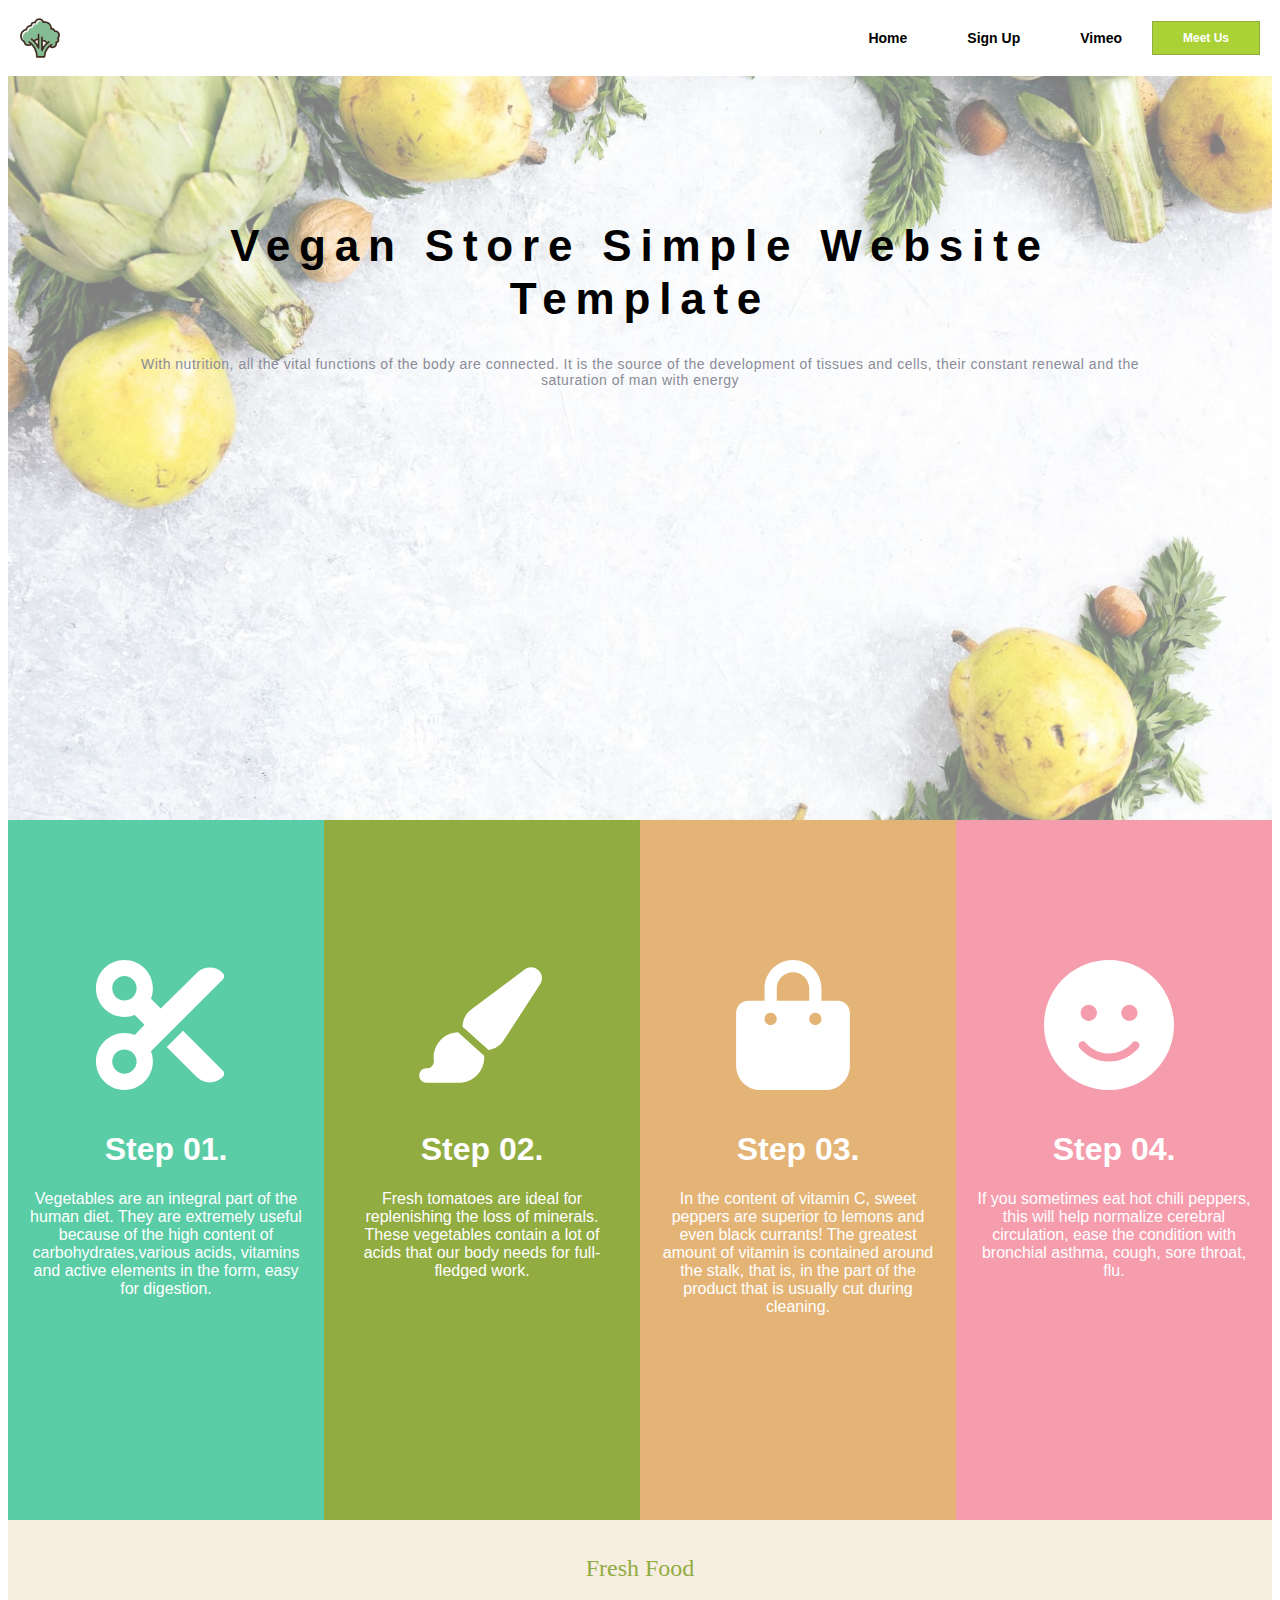
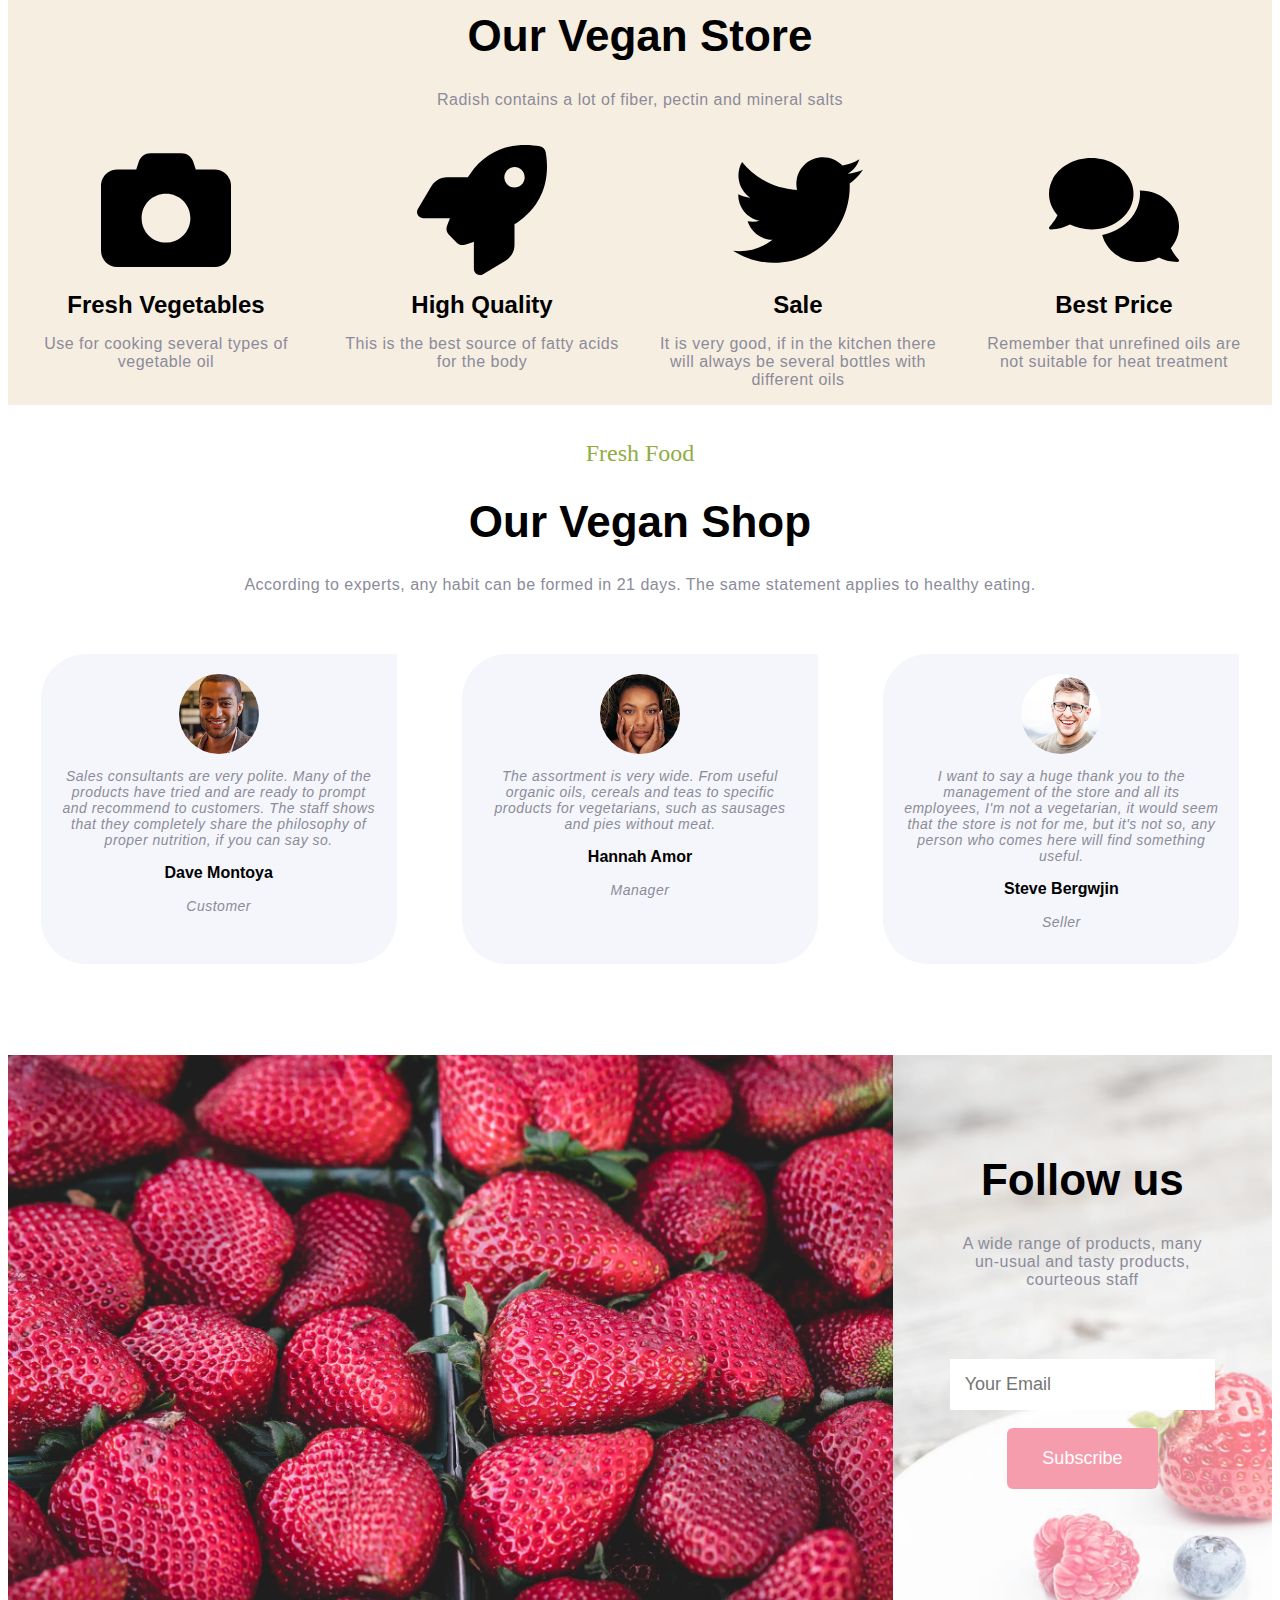
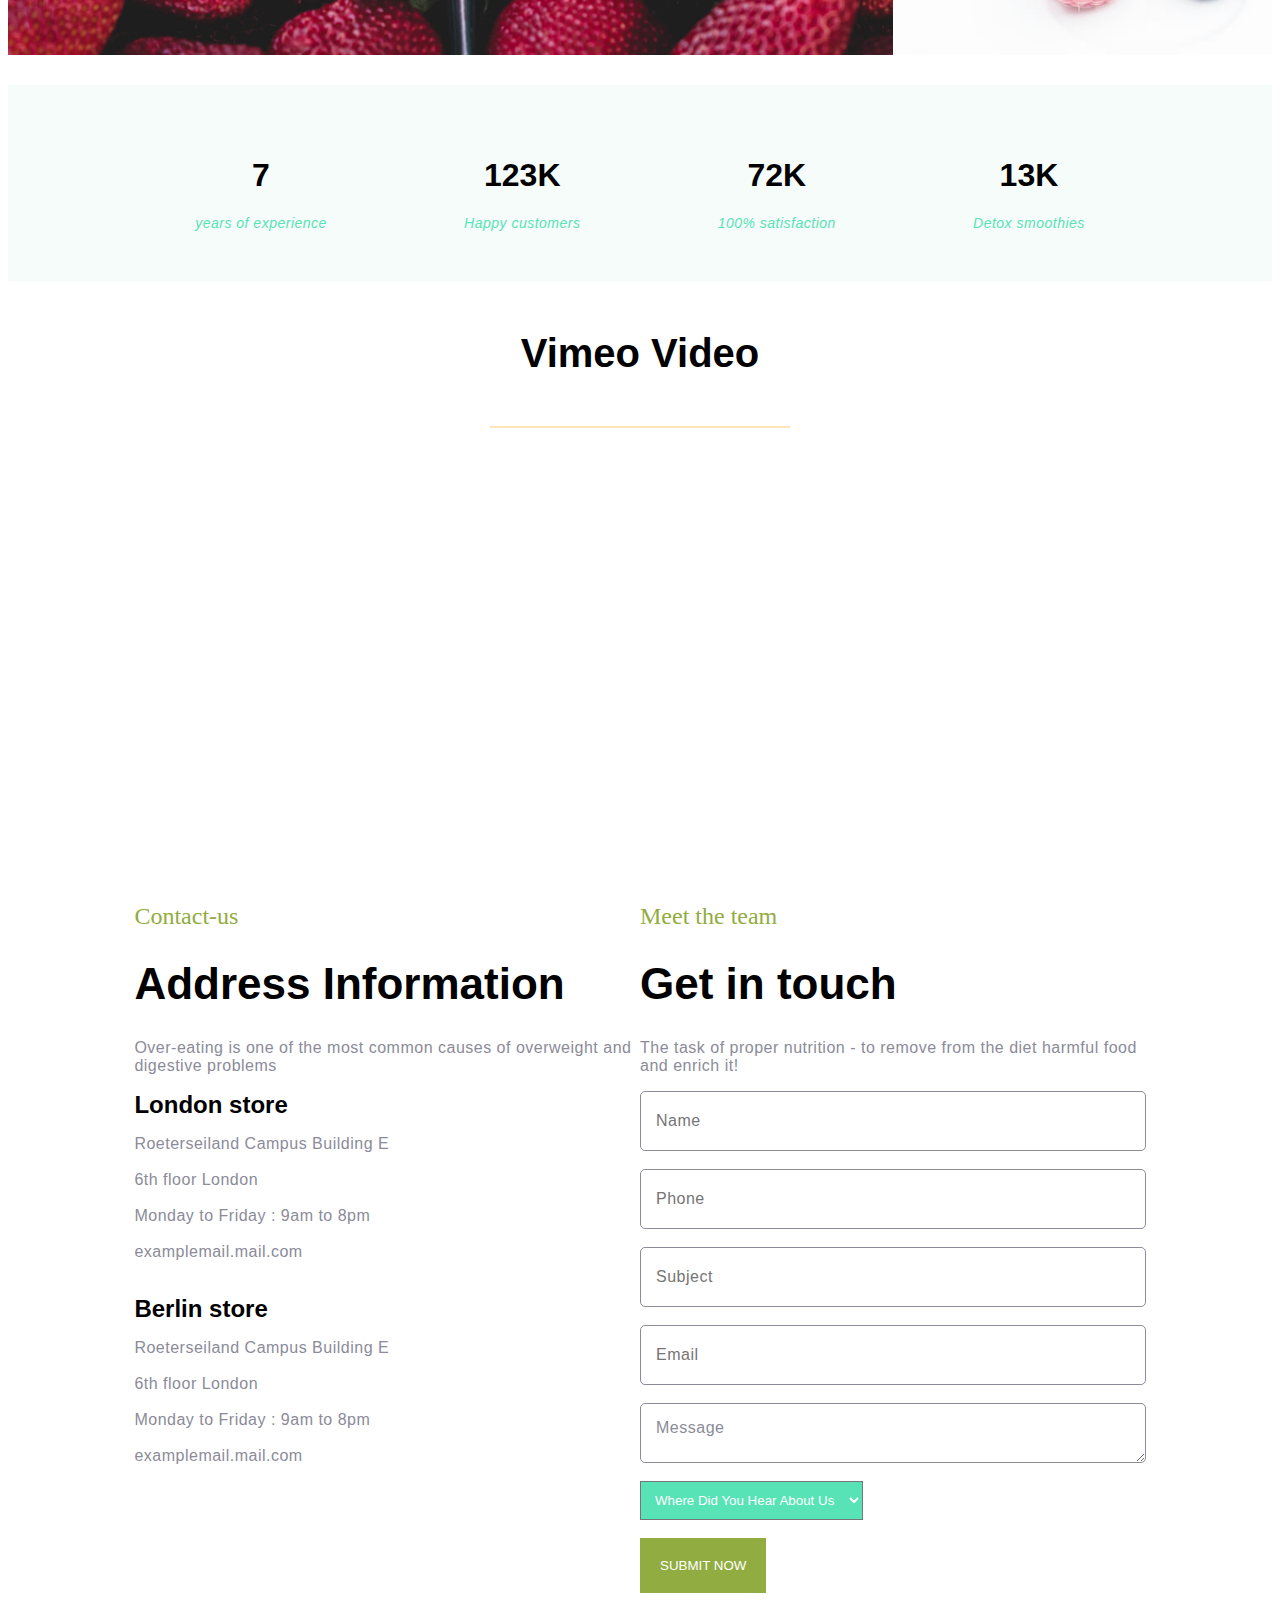
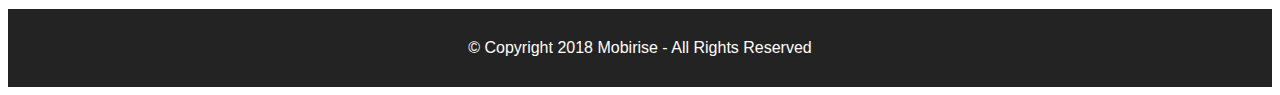
<file: Index.html>
<html>
  <head>
    <meta http-equiv="Content-Type" content="text/html;charset=UTF-8" />
    <meta name="viewport" content="width=device-width, initial-scale=1.0" />
    <title>Vegan Store</title>
    <link rel="stylesheet" href="style.css" type="text/css" />
  </head>

  <body>
    <nav>
      <div id="left-menu">
        <img src="VsLogo.jpg" id="VsLogo" alt="vsl" />
      </div>
      <div id="right-menu">
        <ul>
          <li class="mqdn">
            <a href="#">Home</a>
            <div id="dropdown-menu">
              <span class="menu-item"> <a href="#steps">Steps</a></span>
              <span class="menu-item"> <a href="#About-us">About-us</a> </span>
              <span class="menu-item">
                <a href="#testimonies">Testimonies</a>
              </span>
            </div>
          </li>
          <li class="mqdn"><a href="#sign-up"> Sign Up</a></li>
          <li class="mqdn"><a href="#video-part"> Vimeo</a></li>
          <li id="buy-now-btn"><a href="#company-details">Meet Us</a></li>
        </ul>
      </div>
    </nav>

    <div id="main">
      <div class="text">
        <h1>Vegan Store Simple Website Template</h1>
        <p>
          With nutrition, all the vital functions of the body are connected. It
          is the source of the development of tissues and cells, their constant
          renewal and the saturation of man with energy
        </p>
      </div>
    </div>

    <div id="steps">
      <div class="step one">
        <div class="svgImg">
          <svg
            class="svg1"
            xmlns="http://www.w3.org/2000/svg"
            viewBox="0 0 512 512"
          >
            <!--! Font Awesome Pro 6.1.1 by @fontawesome - https://fontawesome.com License - https://fontawesome.com/license (Commercial License) Copyright 2022 Fonticons, Inc. -->
            <path
              d="M396.8 51.2C425.1 22.92 470.9 22.92 499.2 51.2C506.3 58.27 506.3 69.73 499.2 76.8L216.5 359.5C221.3 372.1 224 385.7 224 400C224 461.9 173.9 512 112 512C50.14 512 0 461.9 0 400C0 338.1 50.14 287.1 112 287.1C126.3 287.1 139.9 290.7 152.5 295.5L191.1 255.1L152.5 216.5C139.9 221.3 126.3 224 112 224C50.14 224 0 173.9 0 112C0 50.14 50.14 0 112 0C173.9 0 224 50.14 224 112C224 126.3 221.3 139.9 216.5 152.5L255.1 191.1L396.8 51.2zM160 111.1C160 85.49 138.5 63.1 112 63.1C85.49 63.1 64 85.49 64 111.1C64 138.5 85.49 159.1 112 159.1C138.5 159.1 160 138.5 160 111.1zM112 448C138.5 448 160 426.5 160 400C160 373.5 138.5 352 112 352C85.49 352 64 373.5 64 400C64 426.5 85.49 448 112 448zM278.6 342.6L342.6 278.6L499.2 435.2C506.3 442.3 506.3 453.7 499.2 460.8C470.9 489.1 425.1 489.1 396.8 460.8L278.6 342.6z"
            />
          </svg>
        </div>

        <div class="textbox">
          <h1>Step 01.</h1>
          <p>
            Vegetables are an integral part of the human diet. They are
            extremely useful because of the high content of
            carbohydrates,various acids, vitamins and active elements in the
            form, easy for digestion.
          </p>
        </div>
      </div>
      <div class="step two">
        <div class="svgImg">
          <svg
            class="svg1"
            xmlns="http://www.w3.org/2000/svg"
            viewBox="0 0 576 512"
          >
            <!--! Font Awesome Pro 6.1.1 by @fontawesome - https://fontawesome.com License - https://fontawesome.com/license (Commercial License) Copyright 2022 Fonticons, Inc. -->
            <path
              d="M224 263.3C224.2 233.3 238.4 205.2 262.4 187.2L499.1 9.605C517.7-4.353 543.6-2.965 560.7 12.9C577.7 28.76 580.8 54.54 568.2 74.07L406.5 324.1C391.3 347.7 366.6 363.2 339.3 367.1L224 263.3zM320 400C320 461.9 269.9 512 208 512H64C46.33 512 32 497.7 32 480C32 462.3 46.33 448 64 448H68.81C86.44 448 98.4 429.1 96.59 411.6C96.2 407.8 96 403.9 96 400C96 339.6 143.9 290.3 203.7 288.1L319.8 392.5C319.9 394.1 320 397.5 320 400V400z"
            />
          </svg>
        </div>

        <div class="textbox">
          <h1>Step 02.</h1>
          <p>
            Fresh tomatoes are ideal for replenishing the loss of minerals.
            These vegetables contain a lot of acids that our body needs for
            full-fledged work.
          </p>
        </div>
      </div>
      <div class="step three">
        <div class="svgImg">
          <svg
            class="svg1"
            xmlns="http://www.w3.org/2000/svg"
            viewBox="0 0 448 512"
          >
            <!--! Font Awesome Pro 6.1.1 by @fontawesome - https://fontawesome.com License - https://fontawesome.com/license (Commercial License) Copyright 2022 Fonticons, Inc. -->
            <path
              d="M112 112C112 50.14 162.1 0 224 0C285.9 0 336 50.14 336 112V160H400C426.5 160 448 181.5 448 208V416C448 469 405 512 352 512H96C42.98 512 0 469 0 416V208C0 181.5 21.49 160 48 160H112V112zM160 160H288V112C288 76.65 259.3 48 224 48C188.7 48 160 76.65 160 112V160zM136 256C149.3 256 160 245.3 160 232C160 218.7 149.3 208 136 208C122.7 208 112 218.7 112 232C112 245.3 122.7 256 136 256zM312 208C298.7 208 288 218.7 288 232C288 245.3 298.7 256 312 256C325.3 256 336 245.3 336 232C336 218.7 325.3 208 312 208z"
            />
          </svg>
        </div>

        <div class="textbox">
          <h1>Step 03.</h1>
          <p>
            In the content of vitamin C, sweet peppers are superior to lemons
            and even black currants! The greatest amount of vitamin is contained
            around the stalk, that is, in the part of the product that is
            usually cut during cleaning.
          </p>
        </div>
      </div>
      <div class="step four">
        <div class="svgImg">
          <svg
            class="svg1"
            xmlns="http://www.w3.org/2000/svg"
            viewBox="0 0 512 512"
          >
            <!--! Font Awesome Pro 6.1.1 by @fontawesome - https://fontawesome.com License - https://fontawesome.com/license (Commercial License) Copyright 2022 Fonticons, Inc. -->
            <path
              d="M0 256C0 114.6 114.6 0 256 0C397.4 0 512 114.6 512 256C512 397.4 397.4 512 256 512C114.6 512 0 397.4 0 256zM164.1 325.5C158.3 318.8 148.2 318.1 141.5 323.9C134.8 329.7 134.1 339.8 139.9 346.5C162.1 372.1 200.9 400 255.1 400C311.1 400 349.8 372.1 372.1 346.5C377.9 339.8 377.2 329.7 370.5 323.9C363.8 318.1 353.7 318.8 347.9 325.5C329.9 346.2 299.4 368 255.1 368C212.6 368 182 346.2 164.1 325.5H164.1zM176.4 176C158.7 176 144.4 190.3 144.4 208C144.4 225.7 158.7 240 176.4 240C194 240 208.4 225.7 208.4 208C208.4 190.3 194 176 176.4 176zM336.4 240C354 240 368.4 225.7 368.4 208C368.4 190.3 354 176 336.4 176C318.7 176 304.4 190.3 304.4 208C304.4 225.7 318.7 240 336.4 240z"
            />
          </svg>
        </div>

        <div class="textbox">
          <h1>Step 04.</h1>
          <p>
            If you sometimes eat hot chili peppers, this will help normalize
            cerebral circulation, ease the condition with bronchial asthma,
            cough, sore throat, flu.
          </p>
        </div>
      </div>
    </div>

    <div id="About-us">
      <p id="Fresh-food">Fresh Food</p>
      <h1 id="name">Our Vegan Store</h1>
      <p class="details">
        Radish contains a lot of fiber, pectin and mineral salts
      </p>

      <div id="item-wrapper">
        <div class="item2">
          <svg
            class="svg2"
            xmlns="http://www.w3.org/2000/svg"
            viewBox="0 0 512 512"
          >
            <!--! Font Awesome Pro 6.1.1 by @fontawesome - https://fontawesome.com License - https://fontawesome.com/license (Commercial License) Copyright 2022 Fonticons, Inc. -->
            <path
              d="M194.6 32H317.4C338.1 32 356.4 45.22 362.9 64.82L373.3 96H448C483.3 96 512 124.7 512 160V416C512 451.3 483.3 480 448 480H64C28.65 480 0 451.3 0 416V160C0 124.7 28.65 96 64 96H138.7L149.1 64.82C155.6 45.22 173.9 32 194.6 32H194.6zM256 384C309 384 352 341 352 288C352 234.1 309 192 256 192C202.1 192 160 234.1 160 288C160 341 202.1 384 256 384z"
            />
          </svg>
          <div class="textbox2">
            <h1 class="label">Fresh Vegetables</h1>
            <p class="details">
              Use for cooking several types of vegetable oil
            </p>
          </div>
        </div>
        <div class="item2">
          <svg
            class="svg2"
            xmlns="http://www.w3.org/2000/svg"
            viewBox="0 0 512 512"
          >
            <!--! Font Awesome Pro 6.1.1 by @fontawesome - https://fontawesome.com License - https://fontawesome.com/license (Commercial License) Copyright 2022 Fonticons, Inc. -->
            <path
              d="M156.6 384.9L125.7 353.1C117.2 345.5 114.2 333.1 117.1 321.8C120.1 312.9 124.1 301.3 129.8 288H24C15.38 288 7.414 283.4 3.146 275.9C-1.123 268.4-1.042 259.2 3.357 251.8L55.83 163.3C68.79 141.4 92.33 127.1 117.8 127.1H200C202.4 124 204.8 120.3 207.2 116.7C289.1-4.07 411.1-8.142 483.9 5.275C495.6 7.414 504.6 16.43 506.7 28.06C520.1 100.9 516.1 222.9 395.3 304.8C391.8 307.2 387.1 309.6 384 311.1V394.2C384 419.7 370.6 443.2 348.7 456.2L260.2 508.6C252.8 513 243.6 513.1 236.1 508.9C228.6 504.6 224 496.6 224 488V380.8C209.9 385.6 197.6 389.7 188.3 392.7C177.1 396.3 164.9 393.2 156.6 384.9V384.9zM384 167.1C406.1 167.1 424 150.1 424 127.1C424 105.9 406.1 87.1 384 87.1C361.9 87.1 344 105.9 344 127.1C344 150.1 361.9 167.1 384 167.1z"
            />
          </svg>
          <div class="textbox2">
            <h1 class="label">High Quality</h1>
            <p class="details">
              This is the best source of fatty acids for the body
            </p>
          </div>
        </div>
        <div class="item2">
          <svg
            class="svg2"
            xmlns="http://www.w3.org/2000/svg"
            viewBox="0 0 512 512"
          >
            <!--! Font Awesome Pro 6.1.1 by @fontawesome - https://fontawesome.com License - https://fontawesome.com/license (Commercial License) Copyright 2022 Fonticons, Inc. -->
            <path
              d="M459.37 151.716c.325 4.548.325 9.097.325 13.645 0 138.72-105.583 298.558-298.558 298.558-59.452 0-114.68-17.219-161.137-47.106 8.447.974 16.568 1.299 25.34 1.299 49.055 0 94.213-16.568 130.274-44.832-46.132-.975-84.792-31.188-98.112-72.772 6.498.974 12.995 1.624 19.818 1.624 9.421 0 18.843-1.3 27.614-3.573-48.081-9.747-84.143-51.98-84.143-102.985v-1.299c13.969 7.797 30.214 12.67 47.431 13.319-28.264-18.843-46.781-51.005-46.781-87.391 0-19.492 5.197-37.36 14.294-52.954 51.655 63.675 129.3 105.258 216.365 109.807-1.624-7.797-2.599-15.918-2.599-24.04 0-57.828 46.782-104.934 104.934-104.934 30.213 0 57.502 12.67 76.67 33.137 23.715-4.548 46.456-13.32 66.599-25.34-7.798 24.366-24.366 44.833-46.132 57.827 21.117-2.273 41.584-8.122 60.426-16.243-14.292 20.791-32.161 39.308-52.628 54.253z"
            />
          </svg>
          <div class="textbox2">
            <h1 class="label">Sale</h1>
            <p class="details">
              It is very good, if in the kitchen there will always be several
              bottles with different oils
            </p>
          </div>
        </div>
        <div class="item2">
          <svg
            class="svg2"
            xmlns="http://www.w3.org/2000/svg"
            viewBox="0 0 640 512"
          >
            <!--! Font Awesome Pro 6.1.1 by @fontawesome - https://fontawesome.com License - https://fontawesome.com/license (Commercial License) Copyright 2022 Fonticons, Inc. -->
            <path
              d="M416 176C416 78.8 322.9 0 208 0S0 78.8 0 176c0 39.57 15.62 75.96 41.67 105.4c-16.39 32.76-39.23 57.32-39.59 57.68c-2.1 2.205-2.67 5.475-1.441 8.354C1.9 350.3 4.602 352 7.66 352c38.35 0 70.76-11.12 95.74-24.04C134.2 343.1 169.8 352 208 352C322.9 352 416 273.2 416 176zM599.6 443.7C624.8 413.9 640 376.6 640 336C640 238.8 554 160 448 160c-.3145 0-.6191 .041-.9336 .043C447.5 165.3 448 170.6 448 176c0 98.62-79.68 181.2-186.1 202.5C282.7 455.1 357.1 512 448 512c33.69 0 65.32-8.008 92.85-21.98C565.2 502 596.1 512 632.3 512c3.059 0 5.76-1.725 7.02-4.605c1.229-2.879 .6582-6.148-1.441-8.354C637.6 498.7 615.9 475.3 599.6 443.7z"
            />
          </svg>
          <div class="textbox2">
            <h1 class="label">Best Price</h1>
            <p class="details">
              Remember that unrefined oils are not suitable for heat treatment
            </p>
          </div>
        </div>
      </div>
    </div>

    <div id="testimonies">
      <p id="Fresh-food">Fresh Food</p>
      <h1 id="name">Our Vegan Shop</h1>
      <p class="details">
        According to experts, any habit can be formed in 21 days. The same
        statement applies to healthy eating.
      </p>

      <div id="testimony-wrapper">
        <div class="testimony">
          <img src="dave.jpg" alt="Chef Dave" />
          <p class="quote">
            Sales consultants are very polite. Many of the products have tried
            and are ready to prompt and recommend to customers. The staff shows
            that they completely share the philosophy of proper nutrition, if
            you can say so.
          </p>
          <h3 class="user">Dave Montoya</h3>
          <p class="quote">Customer</p>
        </div>
        <div class="testimony">
          <img src="hannah.jpg" alt="Hannah" />
          <p class="quote">
            The assortment is very wide. From useful organic oils, cereals and
            teas to specific products for vegetarians, such as sausages and pies
            without meat.
          </p>
          <h3 class="user">Hannah Amor</h3>
          <p class="quote">Manager</p>
        </div>
        <div class="testimony">
          <img src="steve.jpg" alt="Customer Steve" />
          <p class="quote">
            I want to say a huge thank you to the management of the store and
            all its employees, I'm not a vegetarian, it would seem that the
            store is not for me, but it's not so, any person who comes here will
            find something useful.
          </p>
          <h3 class="user">Steve Bergwjin</h3>
          <p class="quote">Seller</p>
        </div>
      </div>
    </div>

    <div id="sign-up">
      <div id="left-part">
        <img width="100%" height="100%" src="berry.jpg" alt="Berry" />
      </div>
      <div id="right-part">
        <div id="form-details">
          <h1 id="name">Follow us</h1>
          <p class="details">
            A wide range of products, many un-usual and tasty products,
            courteous staff
          </p>
        </div>
        <br /><br /><br />

        <form>
          <input type="email" placeholder="Your Email" id="input-email" />
          <br />
          <br />
          <input type="button" value="Subscribe" id="input-btn" />
        </form>
      </div>
    </div>

    <div id="rating-wrapper">
      <div class="rating">
        <h1 class="rating-numbers">7</h1>
        <p class="rating-details">years of experience</p>
      </div>
      <div class="rating">
        <h1 class="rating-numbers">123K</h1>
        <p class="rating-details">Happy customers</p>
      </div>
      <div class="rating">
        <h1 class="rating-numbers">72K</h1>
        <p class="rating-details">100% satisfaction</p>
      </div>
      <div class="rating">
        <h1 class="rating-numbers">13K</h1>
        <p class="rating-details">Detox smoothies</p>
      </div>
    </div>

    <div id="video-part">
      <h2 id="vimeo">Vimeo Video</h2>
      <iframe
        src="https://player.vimeo.com/video/275412279"
        allowfullscreen
        frameborder="0"
      >
        Vimeo Video
      </iframe>
    </div>

    <div id="company-details">
      <div id="contact-us">
        <p id="Fresh-food">Contact-us</p>
        <h1 id="name">Address Information</h1>
        <p class="details">
          Over-eating is one of the most common causes of overweight and
          digestive problems
        </p>
        <h1 class="label">London store</h1>
        <p class="details">
          Roeterseiland Campus Building E <br />
          <br />
          6th floor London <br />
          <br />
          Monday to Friday : 9am to 8pm <br />
          <br />
          examplemail.mail.com <br />
          <br />
        </p>

        <h1 class="label">Berlin store</h1>
        <p class="details">
          Roeterseiland Campus Building E <br />
          <br />
          6th floor London <br />
          <br />
          Monday to Friday : 9am to 8pm <br />
          <br />
          examplemail.mail.com <br />
        </p>
      </div>

      <div id="meet-the-team">
        <p id="Fresh-food">Meet the team</p>
        <h1 id="name">Get in touch</h1>
        <p class="details">
          The task of proper nutrition - to remove from the diet harmful food
          and enrich it!
        </p>
        <form>
          <input
            type="text"
            name="Name"
            placeholder="Name"
            class="input2"
          /><br /><br />
          <input
            type="text"
            placeholder="Phone"
            name="Phone Number"
            class="input2"
          /><br /><br />
          <input
            type="text"
            name="Subject"
            placeholder="Subject"
            class="input2"
          />
          <br /><br />
          <input type="email" placeholder="Email" name="Email" class="input2" />
          <br /><br />
          <textarea name="Message" class="input2" cols="70" rows="5">
Message</textarea
          ><br /><br />
          <select name="Advertisement Media" id="Ad-media">
            <option selected value="">Where Did You Hear About Us</option>
            <option value="IG">Instagram</option>
            <option value="Snap">Snapchat</option>
            <option value="Google">Google</option>
            <option value="Others">Others</option>
          </select>
          <br /><br />
          <input type="submit" value="SUBMIT NOW" id="submit-btn" />
        </form>
      </div>
    </div>

    <footer>&copy; Copyright 2018 Mobirise - All rights reserved</footer>
  </body>
</html>
</file>
<file: style.css>
nav {
  display: flex;
  justify-content: space-between;
  align-items: center;
  background-color: white;
  color: black;
  position: fixed;
  z-index: 100;
  top: 0;
  left: 0;
  box-sizing: border-box;
  width: 100%;
  padding: 5px 20px;
  /* grid-area: header; */
}

a {
  color: inherit;
  text-decoration: none;
  transition: color 0.16s ease-in;
}

a:hover {
  color: #91ac41;
}

#VsLogo {
  width: 40px;
  height: 40px;
}

ul {
  display: flex;
}

li {
  list-style-type: none;
  /* padding-right: 20px; */
  font-weight: bold;
  padding: 9px 30px;
  font-family: "poppins", sans-serif;
  font-size: 14px;
}

#buy-now-btn {
  background-color: rgb(170, 210, 54);
  color: white;
  cursor: pointer;
  border: 1px solid #91ac41;
  font-size: 12px;
  box-sizing: border-box;
  transition: all 0.2s ease-in-out;
}

#buy-now-btn:hover {
  border-radius: 4px;
  background-color: white;
  border: 1px solid #91ac41;
  color: #91ac41;
}

#dropdown-menu {
  position: absolute;
  top: 50px;
  right: 350px;
  font-family: "poppins", sans-serif;
  border-top: 2px solid rgb(170, 210, 54);
  background-color: white;
  box-shadow: 0px 2px 5px #ccc;
  display: none;
  padding: 3px;
}

li:first-of-type:hover #dropdown-menu {
  display: flex;
  flex-direction: column;
}

span {
  padding: 10px;
  border-bottom: 1px solid rgba(0, 0, 0, 0.2);
}

span:last-of-type {
  border: 0;
}

#main {
  background-image: url("VsBackgroundImg.png");
  background-attachment: fixed;
  background-size: cover;
  margin-top: 20px;
  /* background-color: green; */
  height: 800px;
  width: 100%;
}

.text {
  padding-top: 200px;
  text-align: center;
}

.text > h1 {
  font-size: 44px;
  font-family: "poppins", sans-serif;
  font-weight: 600;
  width: 80%;
  padding-bottom: 30px;
  letter-spacing: 8.8px;
  line-height: 1.2;
  margin: auto;
}

.text > p {
  font-family: "poppins", sans-serif;
  font-size: 14px;
  letter-spacing: 0.5px;
  font-weight: 400;
  color: #8b8b99;
  width: 80%;
  margin: auto;
}

#steps {
  display: flex;
  flex-direction: row;
  flex-wrap: wrap;
  width: 100%;
  height: 700px;

  box-sizing: border-box;
}

.one {
  background-color: #5acda6;
  width: 25%;

  height: 100%;
}

.two {
  background-color: #91ac41;
  width: 25%;
  height: 100%;
}

.three {
  background-color: #e4b476;
  width: 25%;
  height: 100%;
}

.four {
  background-color: #f69dad;
  width: 25%;
  height: 100%;
}

.svgImg {
  width: 140px;
  margin: auto;
}

.svg1 {
  position: relative;
  z-index: 0;
  width: 130px;
  height: 130px;
  fill: #fff;
  margin: 140px auto 0 auto;
  color: white;
  /* font-size: 96px;
  transition: all 0.3s; */
}

.svg2 {
  width: 130px;
  height: 130px;
  position: relative;
  cursor: pointer;
  z-index: 0;
  /* margin-top: 120px; */
  margin: 120px auto 0 auto;
}

.svg1:hover {
  animation: zoom 0.3s ease-in forwards;
  cursor: pointer;
}

/* .one:hover svg {
  animation: zoom 0.4s ease-in forwards;
}

.two:hover svg {
  animation: zoom 0.4s ease-in forwards;
}

.three:hover svg {
  animation: zoom 0.4s ease-in forwards;
}

.four:hover svg {
  animation: zoom 0.4s ease-in forwards;
} */

@keyframes zoom {
  0% {
    transform: scale(1);
    /* margin-top: 0px;
    margin-left: 0px; */
  }

  100% {
    transform: scale(1.1);

    /* transform: translate(-5px, -5px); */
  }
}

.textbox {
  text-align: center;
  color: white;
  font-family: "poppins", sans-serif;
  padding: 20px;
}

#About-us {
  text-align: center;
  background-color: #f7eee2;
  width: 100%;
  /* height: 600px; */
  margin: 0;
}

#Fresh-food {
  color: #91ac41;
  font-size: 24px;
  font-family: "Caveat", cursive;
  margin: 0;
  padding-top: 35px;
}

#name {
  font-family: "Poppins", sans-serif;
  font-size: 44px;
  font-weight: 44px;
}

.details {
  font-family: "Poppins", sans-serif;
  font-size: 16px;
  font-weight: 500px;
  color: #8b8b99;
  letter-spacing: 0.5px;
}

#item-wrapper {
  display: flex;
  flex-direction: row;
  flex-wrap: wrap;
  /* padding: 20px; */
}

.item2 {
  width: 22%;
  margin: auto;
  margin-top: -100px;
  /* transform: translateY(-100px); */
  /* height: 180px; */
}

.item2 > svg:hover {
  animation: zoom 0.3s ease-in forwards;
}

.label {
  font-size: 24px;
  font-family: "poppins", sans-serif;
  font-weight: 600;
}

#testimonies {
  text-align: center;
  height: 650px;
  width: 100%;
}

#testimony-wrapper {
  display: flex;
  flex-direction: row;
  margin: auto;
  margin-top: 60px;
  justify-content: space-around;
}

.testimony {
  width: 25%;
  padding: 20px;
  transition: box-shadow 0.5s ease-in;

  background-color: #f5f6fb;
  border-bottom-left-radius: 45px;
  border-bottom-right-radius: 45px;
  border-top-left-radius: 45px;
}

.testimony:hover {
  box-shadow: 0px 0px 15px rgba(0, 0, 0, 0.2);
  /* margin-top: -20px; */
}

.testimony > img {
  border-radius: 50%;
  width: 80px;
}

.quote {
  font-family: "poppins", sans-serif;
  color: #8b8b99;
  font-size: 14px;
  font-style: italic;
  font-weight: 500;
  letter-spacing: 0.5px;
}

.user {
  font-family: "poppins", sans-serif;
  font-size: 16px;
  font-weight: 600;
}

/* Sign up form page */

#sign-up {
  display: flex;
  height: 600px;
  width: 100%;
  margin: 0;
}

#left-part {
  width: 70%;
  height: 100%;
}

#right-part {
  width: 30%;
  height: 100%;
  background-image: url("right-form-berry-background.png");
  background-size: cover;
  background-repeat: no-repeat;
  text-align: center;
}

#form-details {
  width: 70%;
  margin: 100px auto 0 auto;
  text-align: center;
}

#input-email {
  width: 70%;
  padding: 15px;
  font-family: "poppins", sans-serif;
  font-size: 18px;
  color: #8b8b99;
  font-weight: 500;
  border: 0;
  outline: none;
}

#input-btn {
  padding: 20px;
  font-family: "poppins", sans-serif;
  background-color: #f69dad;
  /* opacity: 0.5; */
  color: white;
  border: 1px;
  font-size: 18px;
  width: 40%;
  border-radius: 6px;
  transition: color 0.3s ease-in-out, background-color 0.3s ease-in,
    border 0.2s ease-in;
}

#input-btn:hover {
  cursor: pointer;
  background-color: rgba(0, 0, 0, 0);
  color: red;
  border: 1px solid red;
}

#rating-wrapper {
  display: flex;
  flex-direction: row;
  justify-content: space-evenly;
  background-color: #f6fcfa;
  margin-top: 30px;
  padding: 50px;
  box-sizing: border-box;
  width: 100%;
  text-align: center;
  font-family: "poppins", sans-serif;
}

.rating-details {
  color: #57e3b5;
  font-size: 14px;
  letter-spacing: 0.5px;
  font-style: italic;
  margin: 0;
}

#vimeo {
  font-size: 40px;
  font-family: "poppins", sans-serif;
  margin: 50px auto 0 auto;
  width: 300px;
  padding-bottom: 50px;
  border-bottom: 2px solid moccasin;
  text-align: center;
}

iframe {
  width: 80%;
  height: 400px;
  margin-left: 10%;
  margin-top: 40px;
}

#company-details {
  font-family: "poppins", sans-serif;
  width: 80%;
  margin: auto;
  display: flex;
  flex-direction: row;
}

#contact-us {
  width: 50%;

  height: 100%;
}

#meet-the-team {
  width: 50%;
  height: 100%;
}

select {
  padding: 10px;
  outline: none;
  background-color: #57e3b5;
  color: white;
}

#submit-btn {
  background-color: #91ac41;
  color: white;
  border: 0;
  transition: background-color 0.3s ease-in-out, color 0.3s ease-in,
    border 0.1s ease-in-out;
  box-sizing: content-box;

  padding: 20px;
}

#submit-btn:hover {
  background-color: rgba(0, 0, 0, 0.1);
  color: black;
  border: 2px solid #91ac41;
  cursor: pointer;
}

.input2 {
  width: 100%;
  padding: 15px;
  height: 60px;
  font-family: "Poppins", sans-serif;
  font-size: 16px;
  font-weight: 500px;
  color: #8b8b99;
  letter-spacing: 0.5px;
  border: 0.1px solid #8b8b99;
  outline: none;
  border-radius: 5px;
}

footer {
  background-color: #232323;
  text-align: center;
  text-transform: capitalize;

  padding: 30px;

  color: white;
  font-family: "poppins", sans-serif;
  font-size: 16px;
}

@media screen and (max-width: 900px) {
  .mqdn {
    display: none;
  }

  #main {
    height: 800px;
  }

  #steps {
    flex-direction: column;
    width: 100%;
    height: auto;
  }

  .step {
    width: 100%;
    height: auto;
  }

  .svg1 {
    width: 130px;
    height: 130px;
    margin: auto;
  }

  .svgImg {
    width: 130px;
    /* margin-top: 30px; */
    margin: 40px auto 0 auto;
  }

  /* #About-us {
    height: 1300px;
  } */

  #item-wrapper {
    flex-direction: column;
    /* height: 200vh; */
    width: 100%;
  }

  /* #item-wrapper > svg {
    margin-top: 0;
    margin-left: 0;
  } */

  .item2 {
    width: 80%;
  }

  /* .textbox2 {
    width: 300px;
  } */

  .textbox2 > h1 {
    color: black;
  }

  #testimony-wrapper {
    flex-direction: column;
    width: 100%;

    margin: auto;
  }

  #testimonies {
    height: auto;
  }

  #sign-up {
    flex-direction: column;
    /* margin-top: 17vh; */
    /* margin-bottom: 30vh; */
  }

  #left-part {
    width: 100%;
    height: 60vh;
  }

  #right-part {
    width: 100%;
    height: 500px;
  }

  .testimony {
    height: auto;

    width: 80%;
    padding: 25px;
    margin: 10 auto;
    transition: box-shadow 0.5s ease-in-out;
    background-color: #f5f6fb;
    border-bottom-left-radius: 45px;
    border-bottom-right-radius: 45px;
    border-top-left-radius: 45px;
  }

  .testimony:hover {
    box-shadow: 0px 0px 15px rgba(0, 0, 0, 0.2);
  }

  #input-email {
    height: 50px;
  }

  #rating-wrapper {
    flex-direction: column;
    height: 80vh;
  }

  .rating-numbers {
    font-size: 40px;
  }

  .rating-details {
    font-size: 20px;
  }

  #company-details {
    font-family: "poppins", sans-serif;
    width: 80%;
    margin: auto;
    display: flex;
    flex-direction: column;
  }

  #contact-us {
    width: 100%;
    height: 50%;
  }

  #meet-the-team {
    width: 100%;
    height: 50%;
  }
}
</file>
